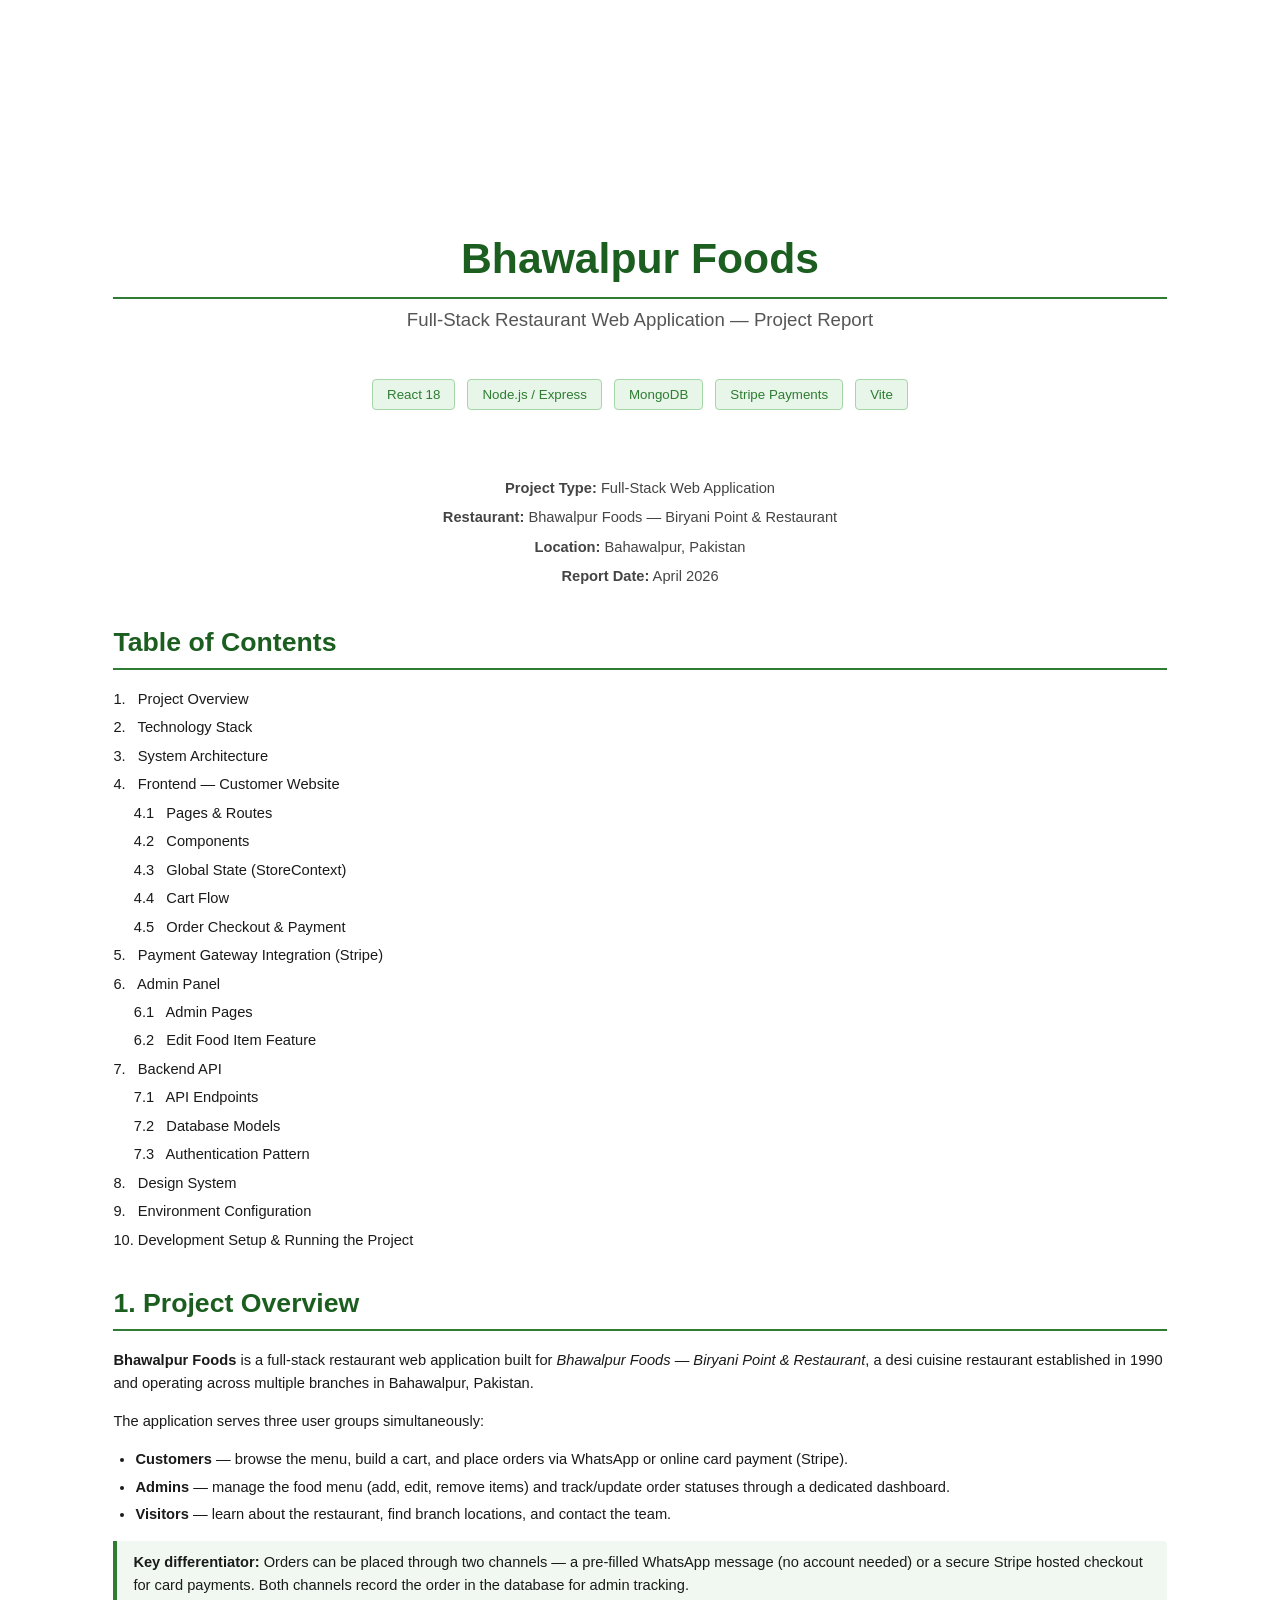
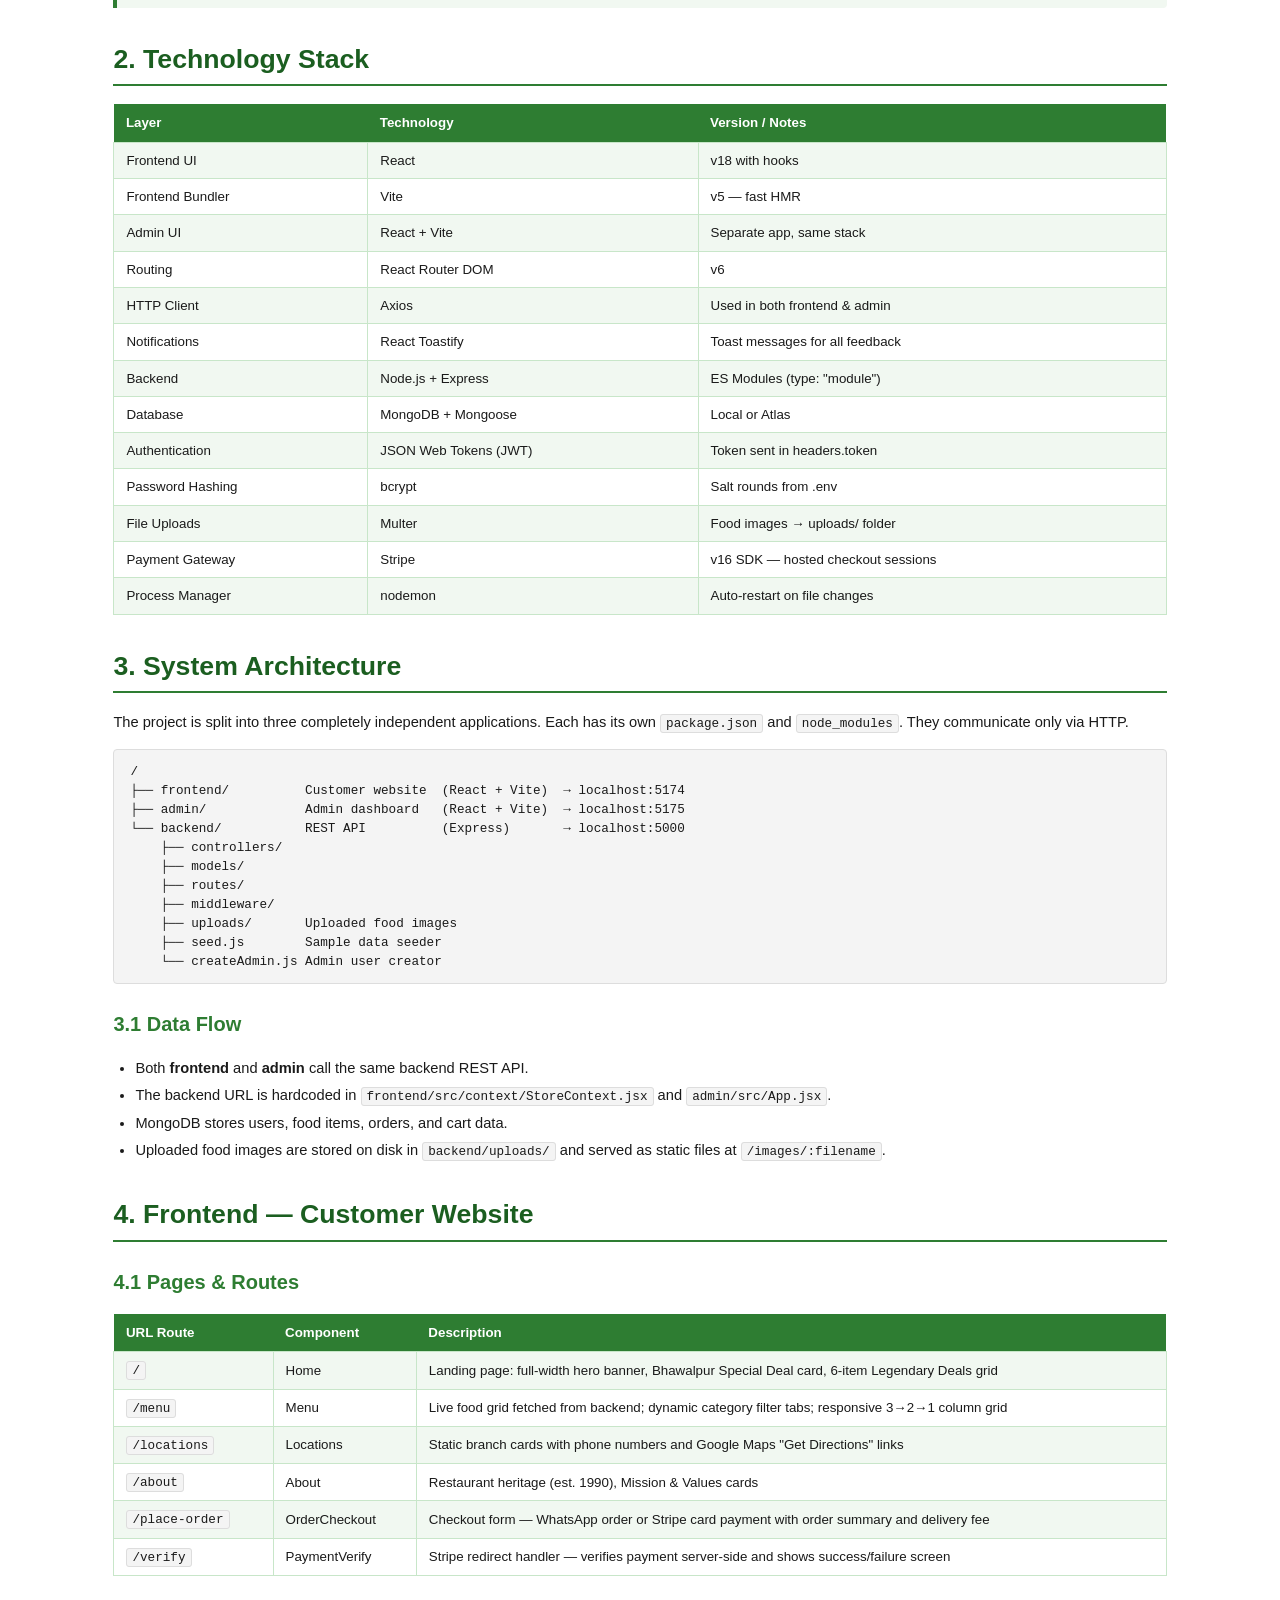
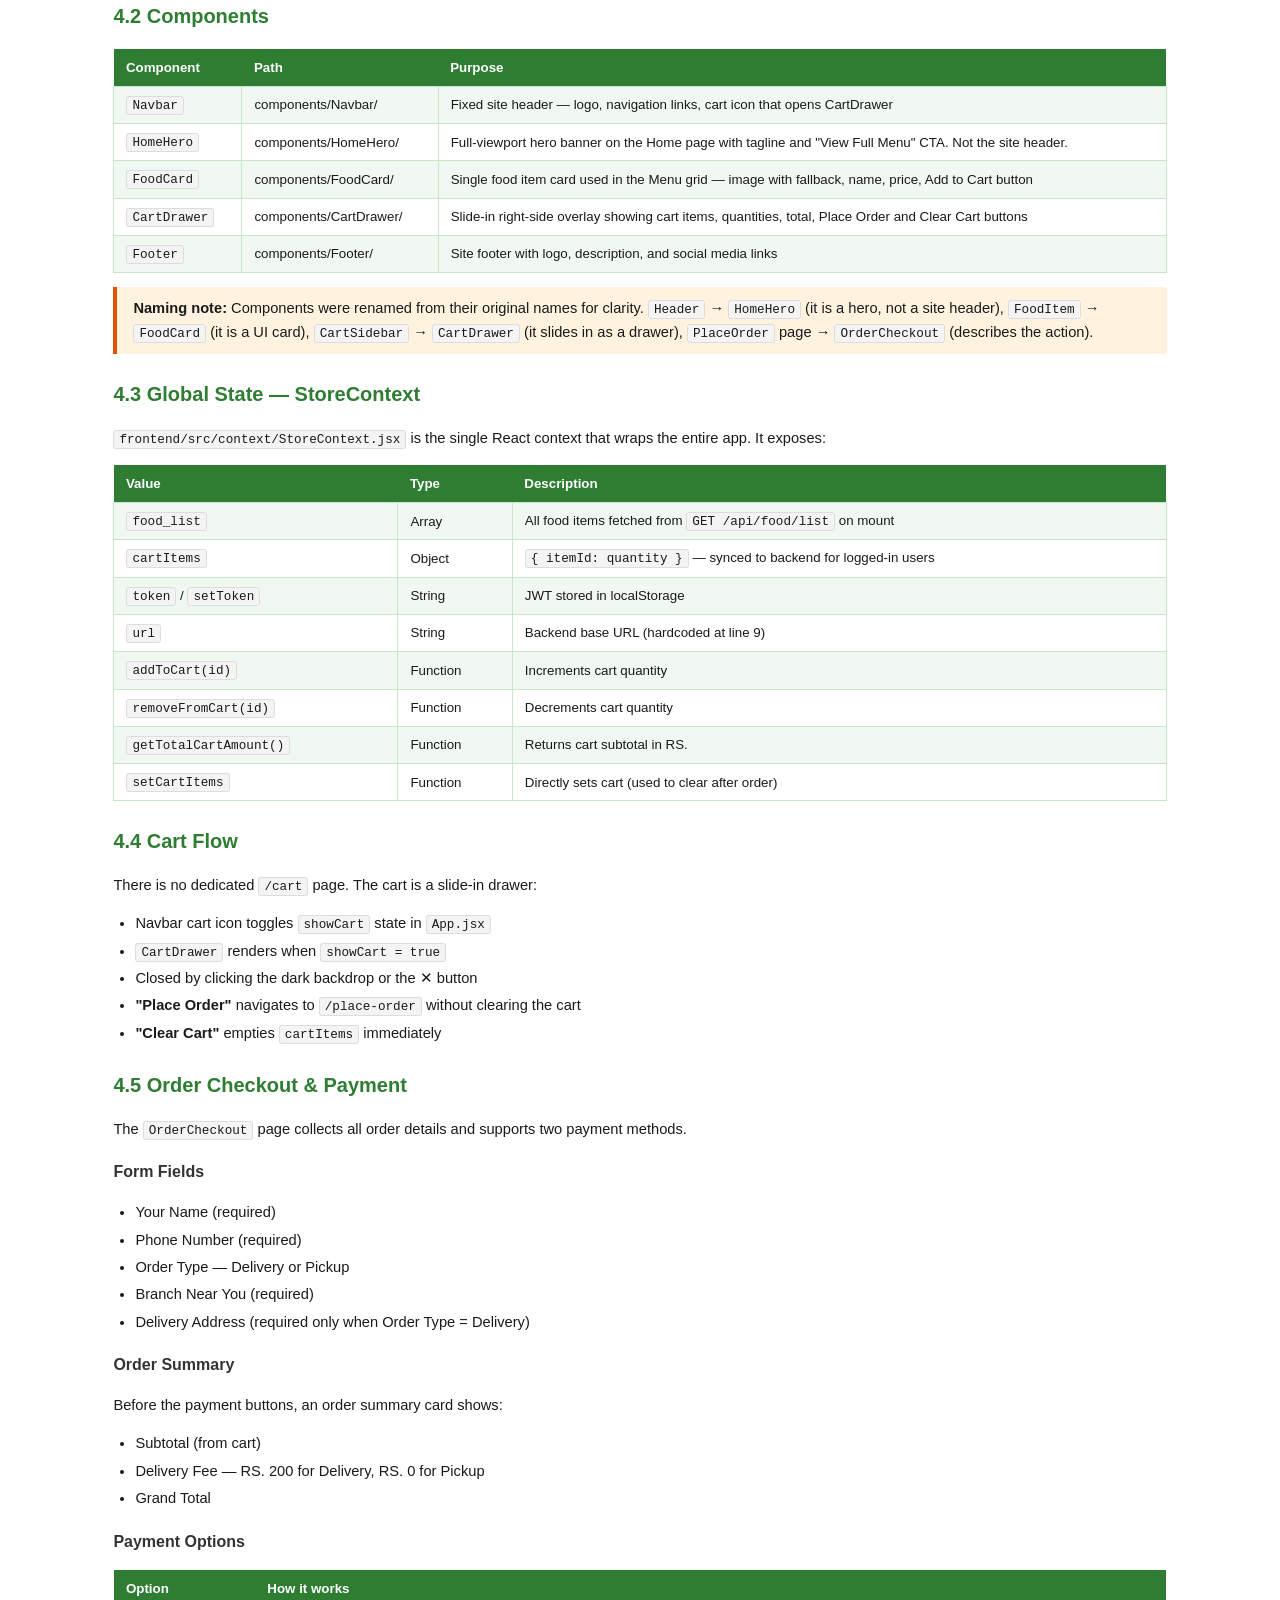
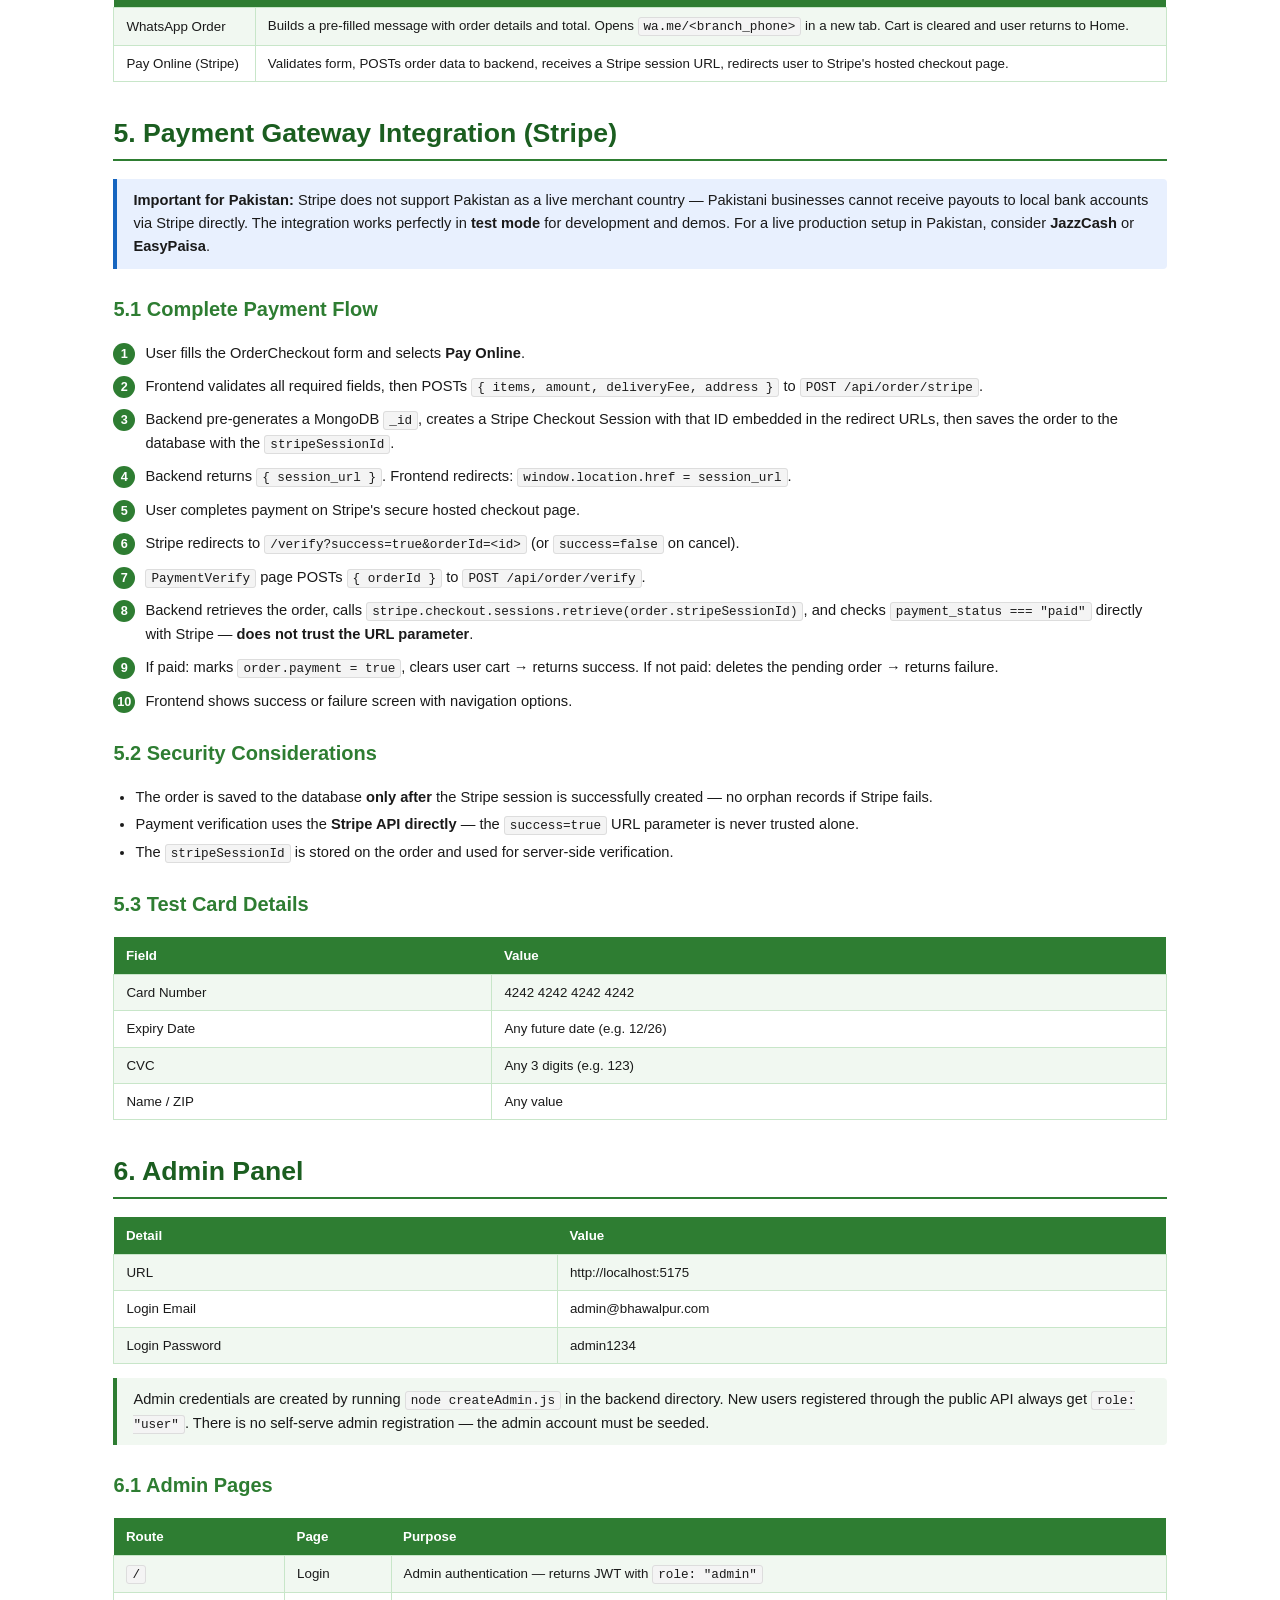
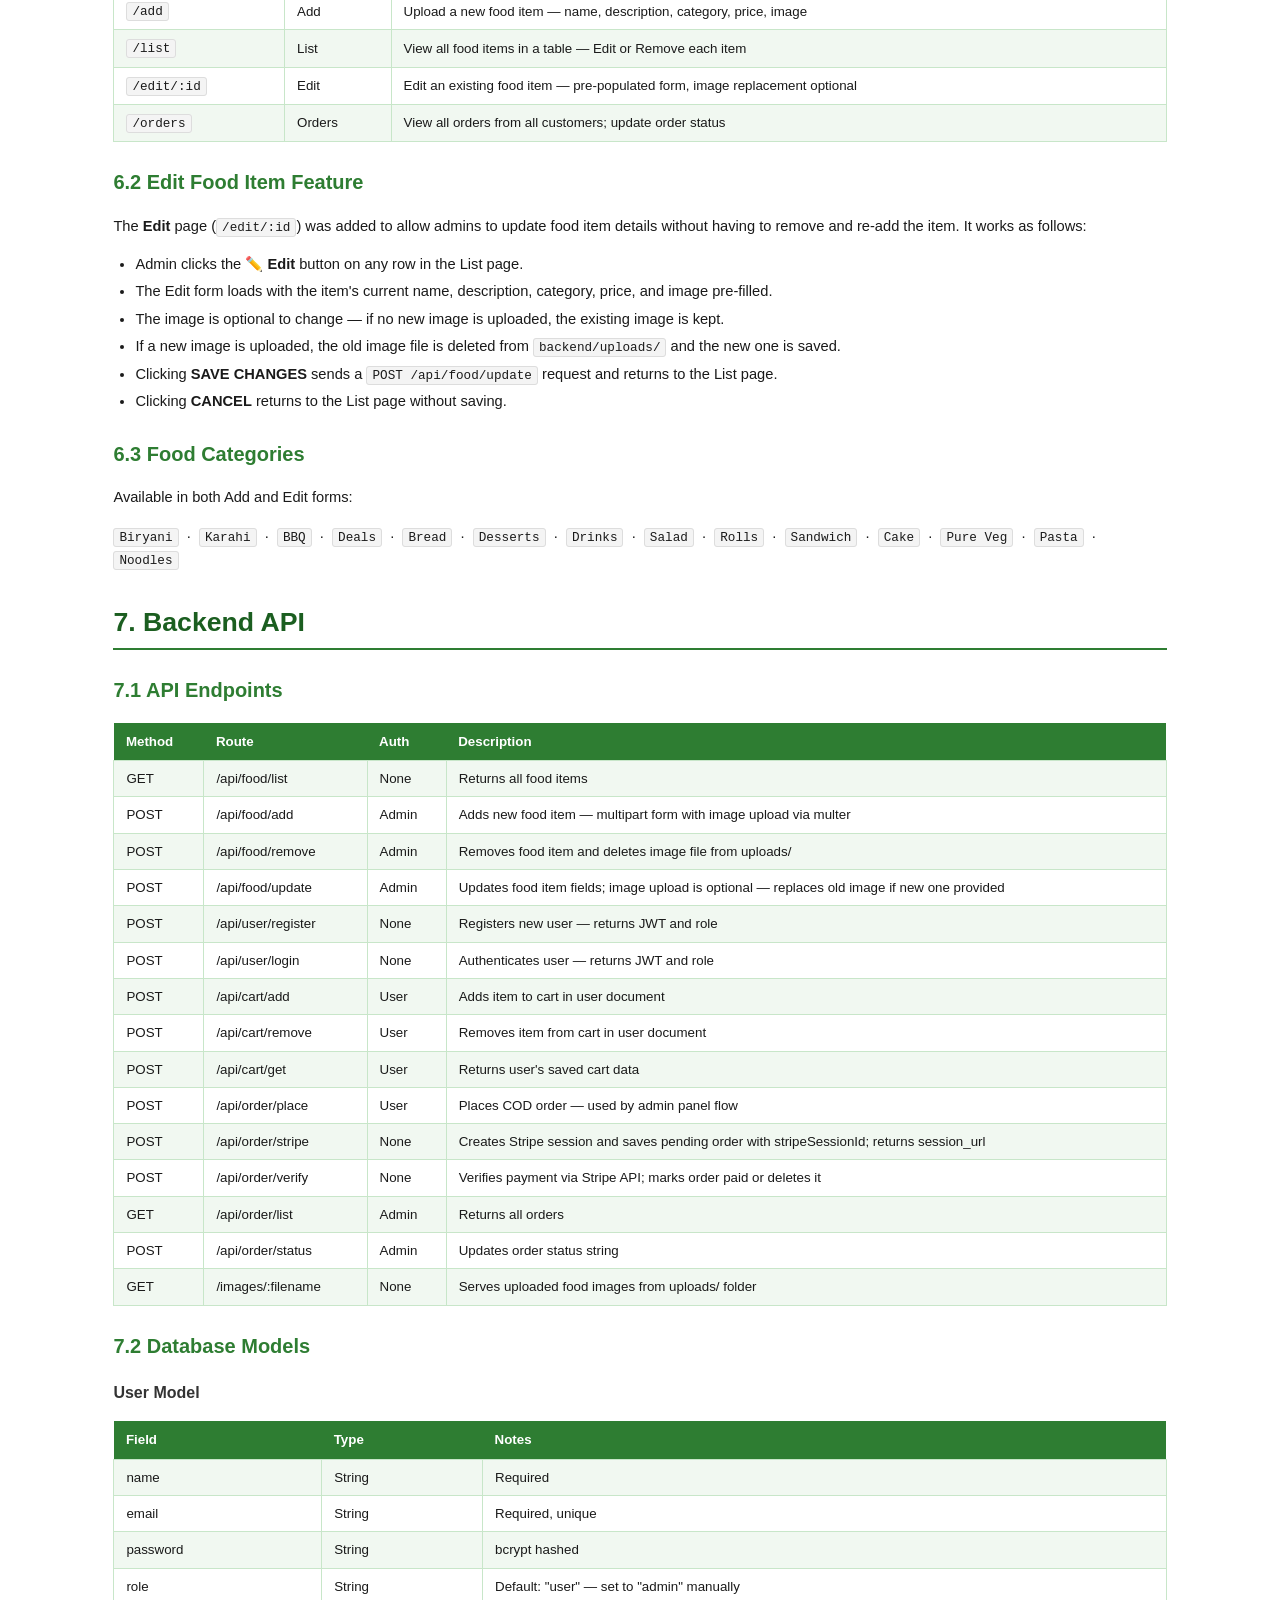
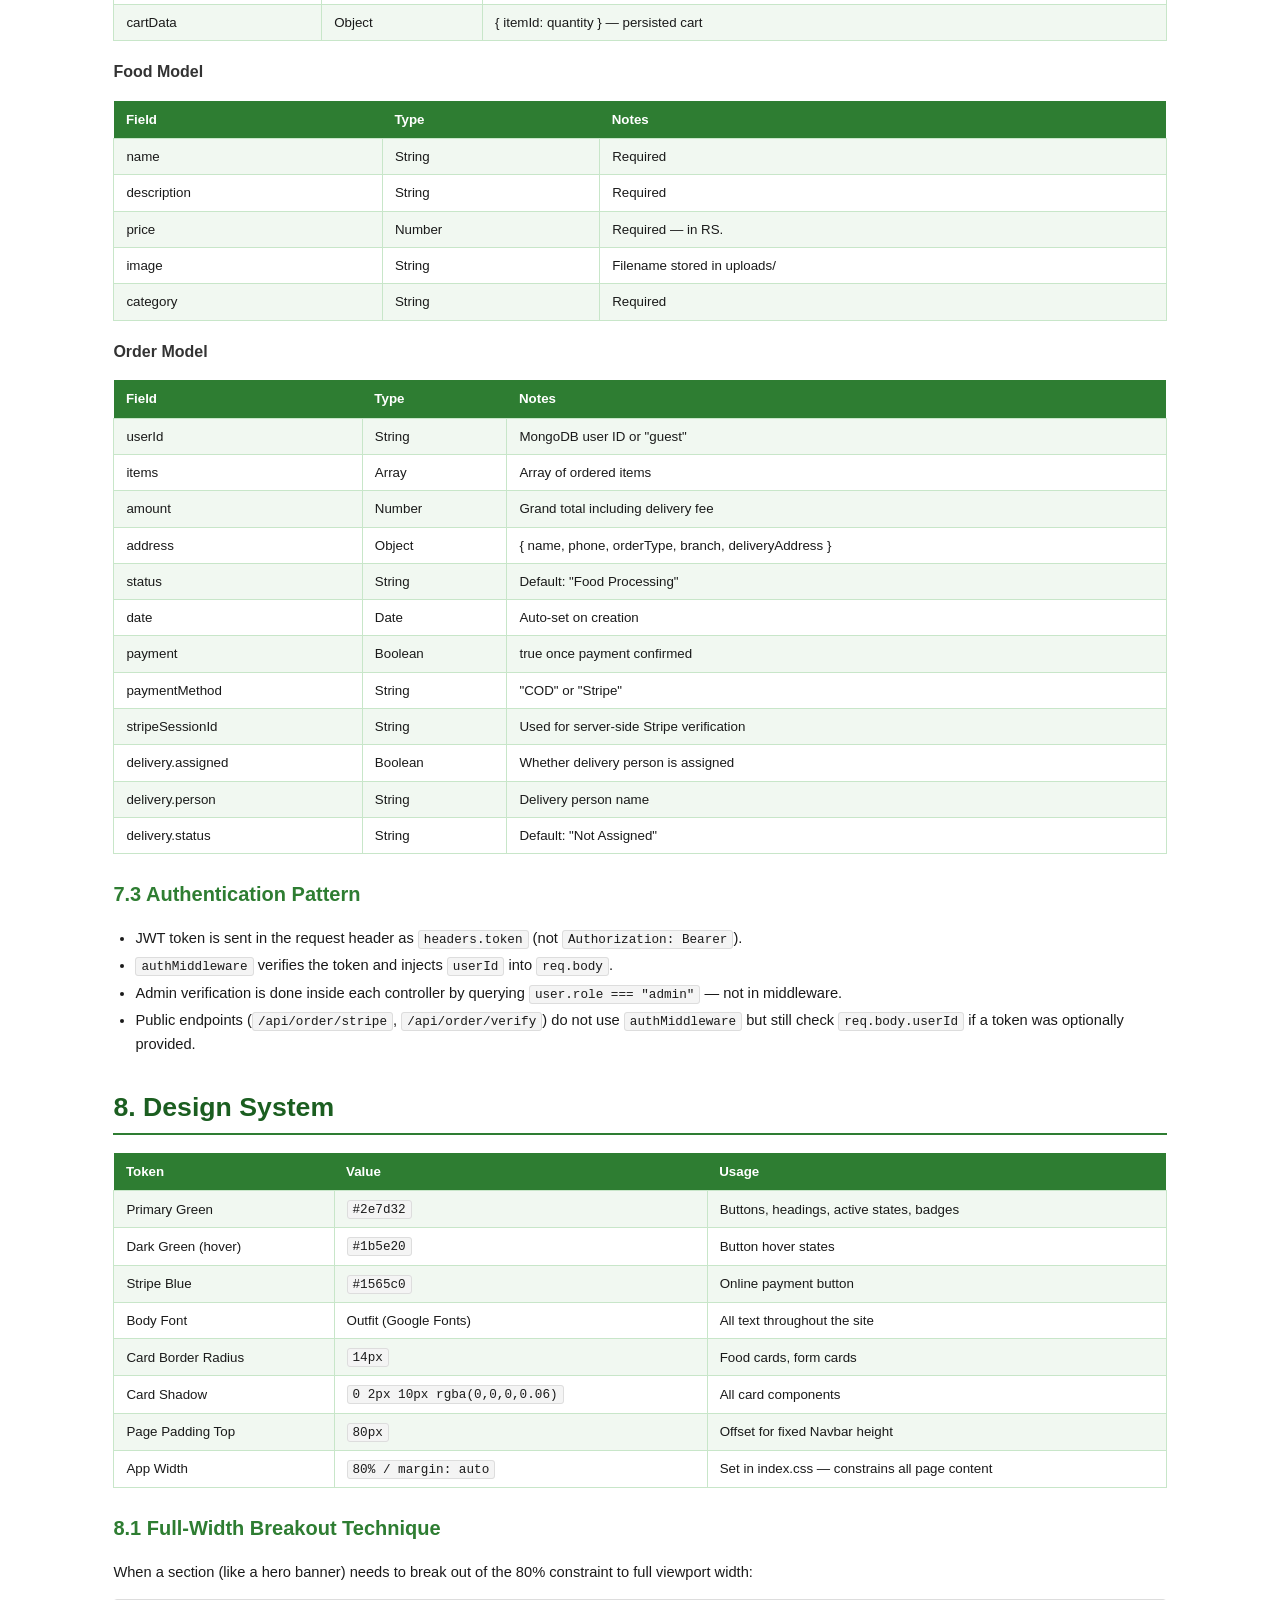
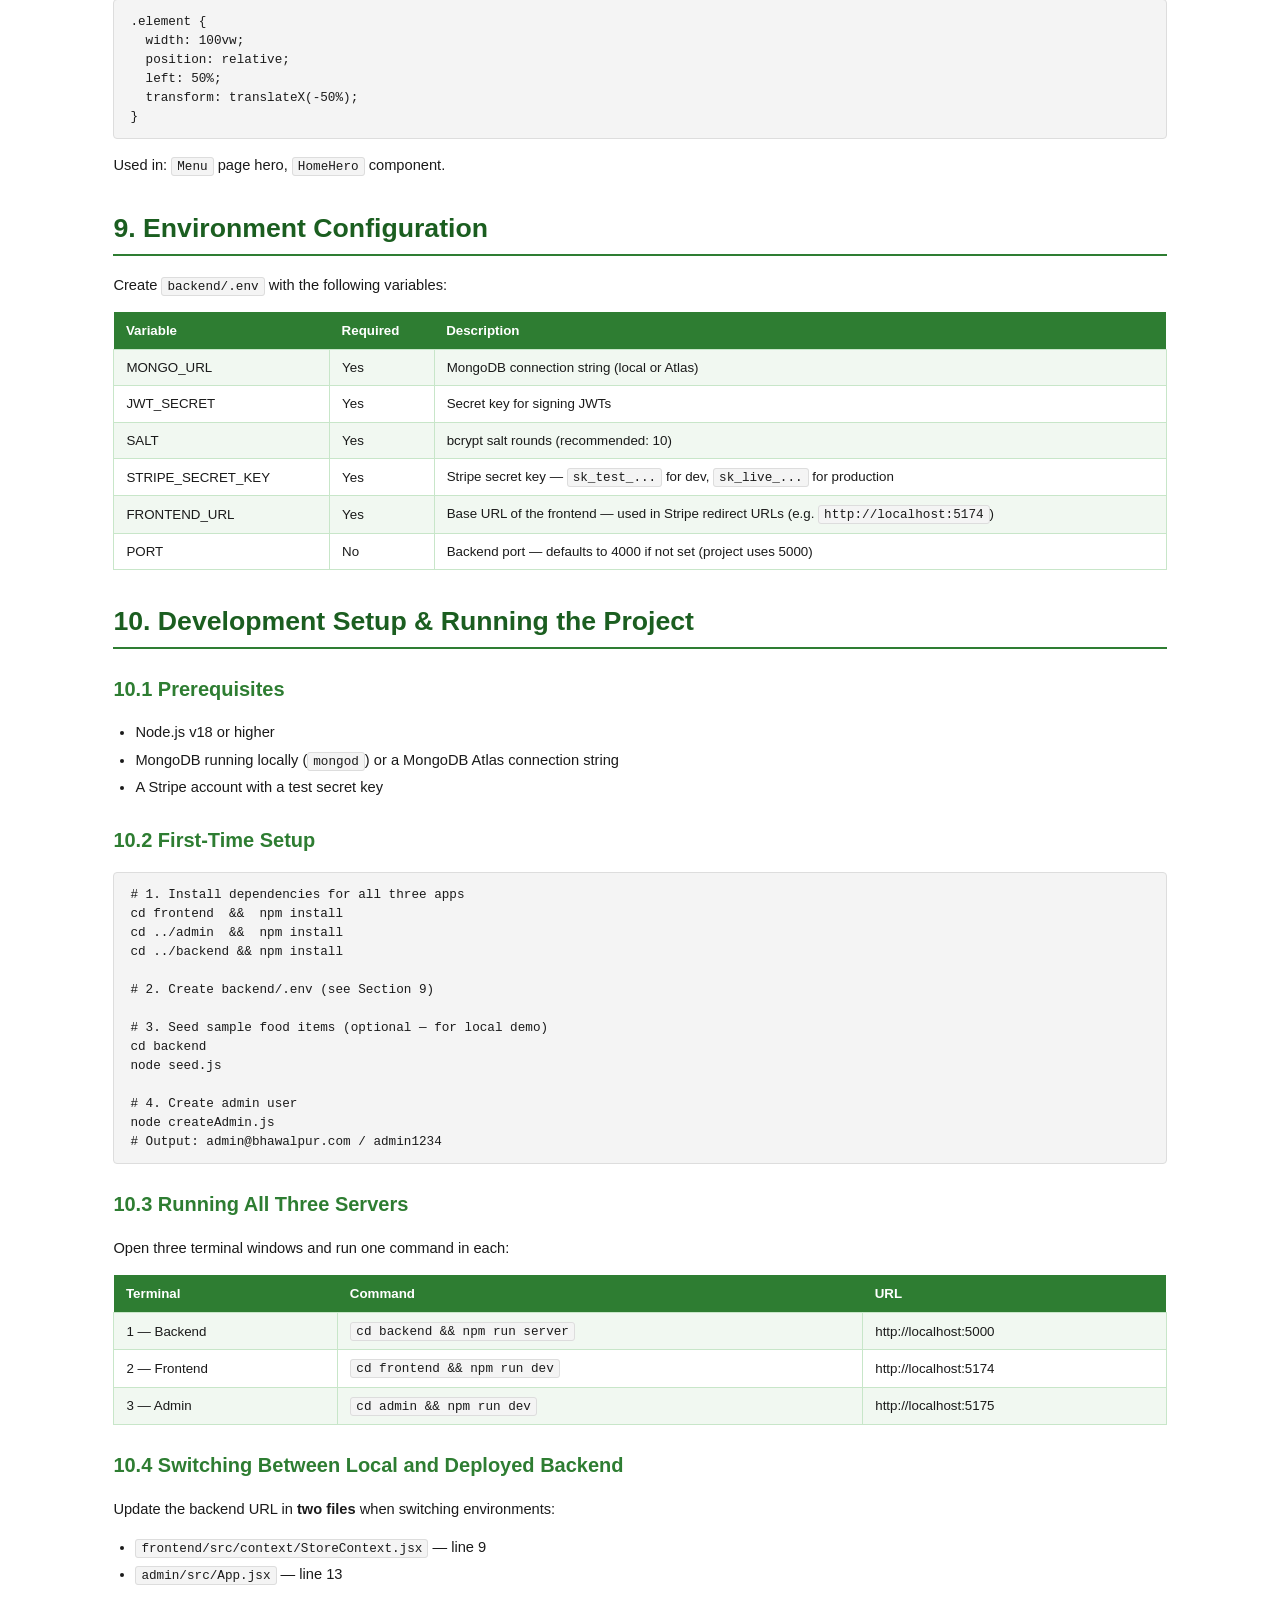
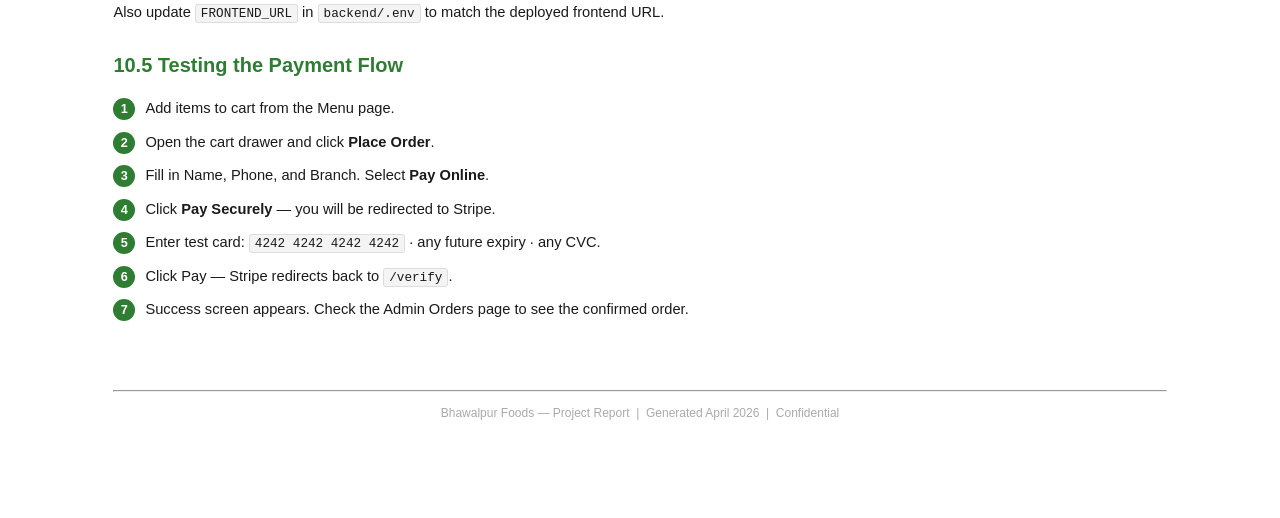
<file: Project_Report.html>
<!DOCTYPE html>
<html lang="en">
<head>
  <meta charset="UTF-8" />
  <title>Bhawalpur Foods — Project Report</title>
  <style>
    body {
      font-family: Calibri, Arial, sans-serif;
      font-size: 11pt;
      color: #1a1a1a;
      margin: 2.5cm 3cm;
      line-height: 1.6;
    }

    /* ── Cover ── */
    .cover {
      text-align: center;
      page-break-after: always;
      padding-top: 100px;
    }
    .cover h1 {
      font-size: 32pt;
      color: #1b5e20;
      margin-bottom: 6px;
    }
    .cover .subtitle {
      font-size: 14pt;
      color: #555;
      margin-bottom: 40px;
    }
    .cover .meta {
      font-size: 11pt;
      color: #444;
      margin-top: 60px;
      line-height: 2;
    }
    .cover .badge {
      display: inline-block;
      background: #e8f5e9;
      color: #2e7d32;
      border: 1px solid #a5d6a7;
      border-radius: 4px;
      padding: 4px 14px;
      font-size: 10pt;
      margin: 4px;
    }

    /* ── Headings ── */
    h1 { font-size: 20pt; color: #1b5e20; border-bottom: 2px solid #2e7d32; padding-bottom: 4px; margin-top: 30px; }
    h2 { font-size: 15pt; color: #2e7d32; margin-top: 24px; }
    h3 { font-size: 12pt; color: #333; margin-top: 18px; }

    /* ── Tables ── */
    table {
      border-collapse: collapse;
      width: 100%;
      margin: 14px 0;
      font-size: 10pt;
    }
    th {
      background: #2e7d32;
      color: #fff;
      padding: 8px 12px;
      text-align: left;
    }
    td {
      padding: 7px 12px;
      border: 1px solid #c8e6c9;
    }
    tr:nth-child(even) td { background: #f1f8f1; }

    /* ── Code ── */
    code {
      font-family: Consolas, "Courier New", monospace;
      background: #f4f4f4;
      border: 1px solid #ddd;
      padding: 1px 5px;
      border-radius: 3px;
      font-size: 9.5pt;
    }
    pre {
      font-family: Consolas, "Courier New", monospace;
      background: #f4f4f4;
      border: 1px solid #ddd;
      padding: 12px 16px;
      border-radius: 4px;
      font-size: 9.5pt;
      line-height: 1.5;
      white-space: pre-wrap;
      page-break-inside: avoid;
    }

    /* ── Callout boxes ── */
    .box {
      border-left: 4px solid #2e7d32;
      background: #f1f8f1;
      padding: 10px 16px;
      margin: 14px 0;
      border-radius: 0 4px 4px 0;
    }
    .box-blue {
      border-left: 4px solid #1565c0;
      background: #e8f0fe;
      padding: 10px 16px;
      margin: 14px 0;
      border-radius: 0 4px 4px 0;
    }
    .box-orange {
      border-left: 4px solid #e65100;
      background: #fff3e0;
      padding: 10px 16px;
      margin: 14px 0;
      border-radius: 0 4px 4px 0;
    }

    /* ── Flow steps ── */
    .flow {
      counter-reset: step;
      margin: 14px 0;
    }
    .flow-step {
      display: flex;
      align-items: flex-start;
      margin-bottom: 10px;
    }
    .flow-num {
      background: #2e7d32;
      color: #fff;
      border-radius: 50%;
      width: 22px;
      height: 22px;
      min-width: 22px;
      text-align: center;
      line-height: 22px;
      font-size: 9.5pt;
      font-weight: bold;
      margin-right: 10px;
      margin-top: 1px;
    }

    /* ── Misc ── */
    ul { margin: 8px 0; padding-left: 22px; }
    li { margin-bottom: 4px; }
    .page-break { page-break-before: always; }
    .toc-item { margin: 5px 0; }
    .toc-item a { color: #1b5e20; text-decoration: none; }
    .section-label {
      font-size: 8.5pt;
      font-weight: bold;
      letter-spacing: 1px;
      text-transform: uppercase;
      color: #888;
      margin-bottom: 6px;
    }
  </style>
</head>
<body>

<!-- ═══════════════════════════════════════════════════════ COVER PAGE -->
<div class="cover">
  <h1>Bhawalpur Foods</h1>
  <div class="subtitle">Full-Stack Restaurant Web Application — Project Report</div>

  <div>
    <span class="badge">React 18</span>
    <span class="badge">Node.js / Express</span>
    <span class="badge">MongoDB</span>
    <span class="badge">Stripe Payments</span>
    <span class="badge">Vite</span>
  </div>

  <div class="meta">
    <strong>Project Type:</strong> Full-Stack Web Application<br/>
    <strong>Restaurant:</strong> Bhawalpur Foods — Biryani Point &amp; Restaurant<br/>
    <strong>Location:</strong> Bahawalpur, Pakistan<br/>
    <strong>Report Date:</strong> April 2026<br/>
  </div>
</div>

<!-- ═══════════════════════════════════════════════════ TABLE OF CONTENTS -->
<h1>Table of Contents</h1>
<div class="toc-item">1. &nbsp; Project Overview</div>
<div class="toc-item">2. &nbsp; Technology Stack</div>
<div class="toc-item">3. &nbsp; System Architecture</div>
<div class="toc-item">4. &nbsp; Frontend — Customer Website</div>
<div class="toc-item">&nbsp;&nbsp;&nbsp;&nbsp; 4.1 &nbsp; Pages &amp; Routes</div>
<div class="toc-item">&nbsp;&nbsp;&nbsp;&nbsp; 4.2 &nbsp; Components</div>
<div class="toc-item">&nbsp;&nbsp;&nbsp;&nbsp; 4.3 &nbsp; Global State (StoreContext)</div>
<div class="toc-item">&nbsp;&nbsp;&nbsp;&nbsp; 4.4 &nbsp; Cart Flow</div>
<div class="toc-item">&nbsp;&nbsp;&nbsp;&nbsp; 4.5 &nbsp; Order Checkout &amp; Payment</div>
<div class="toc-item">5. &nbsp; Payment Gateway Integration (Stripe)</div>
<div class="toc-item">6. &nbsp; Admin Panel</div>
<div class="toc-item">&nbsp;&nbsp;&nbsp;&nbsp; 6.1 &nbsp; Admin Pages</div>
<div class="toc-item">&nbsp;&nbsp;&nbsp;&nbsp; 6.2 &nbsp; Edit Food Item Feature</div>
<div class="toc-item">7. &nbsp; Backend API</div>
<div class="toc-item">&nbsp;&nbsp;&nbsp;&nbsp; 7.1 &nbsp; API Endpoints</div>
<div class="toc-item">&nbsp;&nbsp;&nbsp;&nbsp; 7.2 &nbsp; Database Models</div>
<div class="toc-item">&nbsp;&nbsp;&nbsp;&nbsp; 7.3 &nbsp; Authentication Pattern</div>
<div class="toc-item">8. &nbsp; Design System</div>
<div class="toc-item">9. &nbsp; Environment Configuration</div>
<div class="toc-item">10. Development Setup &amp; Running the Project</div>

<!-- ═══════════════════════════════════════════════════════════════════ 1 -->
<div class="page-break"></div>
<h1>1. Project Overview</h1>

<p>
  <strong>Bhawalpur Foods</strong> is a full-stack restaurant web application built for
  <em>Bhawalpur Foods — Biryani Point &amp; Restaurant</em>, a desi cuisine restaurant
  established in 1990 and operating across multiple branches in Bahawalpur, Pakistan.
</p>
<p>
  The application serves three user groups simultaneously:
</p>
<ul>
  <li><strong>Customers</strong> — browse the menu, build a cart, and place orders via WhatsApp or online card payment (Stripe).</li>
  <li><strong>Admins</strong> — manage the food menu (add, edit, remove items) and track/update order statuses through a dedicated dashboard.</li>
  <li><strong>Visitors</strong> — learn about the restaurant, find branch locations, and contact the team.</li>
</ul>

<div class="box">
  <strong>Key differentiator:</strong> Orders can be placed through two channels —
  a pre-filled WhatsApp message (no account needed) or a secure Stripe hosted checkout
  for card payments. Both channels record the order in the database for admin tracking.
</div>

<!-- ═══════════════════════════════════════════════════════════════════ 2 -->
<h1>2. Technology Stack</h1>

<table>
  <tr><th>Layer</th><th>Technology</th><th>Version / Notes</th></tr>
  <tr><td>Frontend UI</td><td>React</td><td>v18 with hooks</td></tr>
  <tr><td>Frontend Bundler</td><td>Vite</td><td>v5 — fast HMR</td></tr>
  <tr><td>Admin UI</td><td>React + Vite</td><td>Separate app, same stack</td></tr>
  <tr><td>Routing</td><td>React Router DOM</td><td>v6</td></tr>
  <tr><td>HTTP Client</td><td>Axios</td><td>Used in both frontend &amp; admin</td></tr>
  <tr><td>Notifications</td><td>React Toastify</td><td>Toast messages for all feedback</td></tr>
  <tr><td>Backend</td><td>Node.js + Express</td><td>ES Modules (type: "module")</td></tr>
  <tr><td>Database</td><td>MongoDB + Mongoose</td><td>Local or Atlas</td></tr>
  <tr><td>Authentication</td><td>JSON Web Tokens (JWT)</td><td>Token sent in headers.token</td></tr>
  <tr><td>Password Hashing</td><td>bcrypt</td><td>Salt rounds from .env</td></tr>
  <tr><td>File Uploads</td><td>Multer</td><td>Food images → uploads/ folder</td></tr>
  <tr><td>Payment Gateway</td><td>Stripe</td><td>v16 SDK — hosted checkout sessions</td></tr>
  <tr><td>Process Manager</td><td>nodemon</td><td>Auto-restart on file changes</td></tr>
</table>

<!-- ═══════════════════════════════════════════════════════════════════ 3 -->
<div class="page-break"></div>
<h1>3. System Architecture</h1>

<p>
  The project is split into three completely independent applications.
  Each has its own <code>package.json</code> and <code>node_modules</code>.
  They communicate only via HTTP.
</p>

<pre>
/
├── frontend/          Customer website  (React + Vite)  → localhost:5174
├── admin/             Admin dashboard   (React + Vite)  → localhost:5175
└── backend/           REST API          (Express)       → localhost:5000
    ├── controllers/
    ├── models/
    ├── routes/
    ├── middleware/
    ├── uploads/       Uploaded food images
    ├── seed.js        Sample data seeder
    └── createAdmin.js Admin user creator
</pre>

<h2>3.1 Data Flow</h2>
<ul>
  <li>Both <strong>frontend</strong> and <strong>admin</strong> call the same backend REST API.</li>
  <li>The backend URL is hardcoded in <code>frontend/src/context/StoreContext.jsx</code> and <code>admin/src/App.jsx</code>.</li>
  <li>MongoDB stores users, food items, orders, and cart data.</li>
  <li>Uploaded food images are stored on disk in <code>backend/uploads/</code> and served as static files at <code>/images/:filename</code>.</li>
</ul>

<!-- ═══════════════════════════════════════════════════════════════════ 4 -->
<div class="page-break"></div>
<h1>4. Frontend — Customer Website</h1>

<h2>4.1 Pages &amp; Routes</h2>

<table>
  <tr><th>URL Route</th><th>Component</th><th>Description</th></tr>
  <tr><td><code>/</code></td><td>Home</td><td>Landing page: full-width hero banner, Bhawalpur Special Deal card, 6-item Legendary Deals grid</td></tr>
  <tr><td><code>/menu</code></td><td>Menu</td><td>Live food grid fetched from backend; dynamic category filter tabs; responsive 3→2→1 column grid</td></tr>
  <tr><td><code>/locations</code></td><td>Locations</td><td>Static branch cards with phone numbers and Google Maps "Get Directions" links</td></tr>
  <tr><td><code>/about</code></td><td>About</td><td>Restaurant heritage (est. 1990), Mission &amp; Values cards</td></tr>
  <tr><td><code>/place-order</code></td><td>OrderCheckout</td><td>Checkout form — WhatsApp order or Stripe card payment with order summary and delivery fee</td></tr>
  <tr><td><code>/verify</code></td><td>PaymentVerify</td><td>Stripe redirect handler — verifies payment server-side and shows success/failure screen</td></tr>
</table>

<h2>4.2 Components</h2>

<table>
  <tr><th>Component</th><th>Path</th><th>Purpose</th></tr>
  <tr><td><code>Navbar</code></td><td>components/Navbar/</td><td>Fixed site header — logo, navigation links, cart icon that opens CartDrawer</td></tr>
  <tr><td><code>HomeHero</code></td><td>components/HomeHero/</td><td>Full-viewport hero banner on the Home page with tagline and "View Full Menu" CTA. Not the site header.</td></tr>
  <tr><td><code>FoodCard</code></td><td>components/FoodCard/</td><td>Single food item card used in the Menu grid — image with fallback, name, price, Add to Cart button</td></tr>
  <tr><td><code>CartDrawer</code></td><td>components/CartDrawer/</td><td>Slide-in right-side overlay showing cart items, quantities, total, Place Order and Clear Cart buttons</td></tr>
  <tr><td><code>Footer</code></td><td>components/Footer/</td><td>Site footer with logo, description, and social media links</td></tr>
</table>

<div class="box-orange">
  <strong>Naming note:</strong> Components were renamed from their original names for clarity.
  <code>Header</code> → <code>HomeHero</code> (it is a hero, not a site header),
  <code>FoodItem</code> → <code>FoodCard</code> (it is a UI card),
  <code>CartSidebar</code> → <code>CartDrawer</code> (it slides in as a drawer),
  <code>PlaceOrder</code> page → <code>OrderCheckout</code> (describes the action).
</div>

<h2>4.3 Global State — StoreContext</h2>

<p>
  <code>frontend/src/context/StoreContext.jsx</code> is the single React context that wraps the entire app.
  It exposes:
</p>

<table>
  <tr><th>Value</th><th>Type</th><th>Description</th></tr>
  <tr><td><code>food_list</code></td><td>Array</td><td>All food items fetched from <code>GET /api/food/list</code> on mount</td></tr>
  <tr><td><code>cartItems</code></td><td>Object</td><td><code>{ itemId: quantity }</code> — synced to backend for logged-in users</td></tr>
  <tr><td><code>token</code> / <code>setToken</code></td><td>String</td><td>JWT stored in localStorage</td></tr>
  <tr><td><code>url</code></td><td>String</td><td>Backend base URL (hardcoded at line 9)</td></tr>
  <tr><td><code>addToCart(id)</code></td><td>Function</td><td>Increments cart quantity</td></tr>
  <tr><td><code>removeFromCart(id)</code></td><td>Function</td><td>Decrements cart quantity</td></tr>
  <tr><td><code>getTotalCartAmount()</code></td><td>Function</td><td>Returns cart subtotal in RS.</td></tr>
  <tr><td><code>setCartItems</code></td><td>Function</td><td>Directly sets cart (used to clear after order)</td></tr>
</table>

<h2>4.4 Cart Flow</h2>
<p>There is no dedicated <code>/cart</code> page. The cart is a slide-in drawer:</p>
<ul>
  <li>Navbar cart icon toggles <code>showCart</code> state in <code>App.jsx</code></li>
  <li><code>CartDrawer</code> renders when <code>showCart = true</code></li>
  <li>Closed by clicking the dark backdrop or the ✕ button</li>
  <li><strong>"Place Order"</strong> navigates to <code>/place-order</code> without clearing the cart</li>
  <li><strong>"Clear Cart"</strong> empties <code>cartItems</code> immediately</li>
</ul>

<h2>4.5 Order Checkout &amp; Payment</h2>

<p>The <code>OrderCheckout</code> page collects all order details and supports two payment methods.</p>

<h3>Form Fields</h3>
<ul>
  <li>Your Name (required)</li>
  <li>Phone Number (required)</li>
  <li>Order Type — Delivery or Pickup</li>
  <li>Branch Near You (required)</li>
  <li>Delivery Address (required only when Order Type = Delivery)</li>
</ul>

<h3>Order Summary</h3>
<p>Before the payment buttons, an order summary card shows:</p>
<ul>
  <li>Subtotal (from cart)</li>
  <li>Delivery Fee — RS. 200 for Delivery, RS. 0 for Pickup</li>
  <li>Grand Total</li>
</ul>

<h3>Payment Options</h3>
<table>
  <tr><th>Option</th><th>How it works</th></tr>
  <tr>
    <td>WhatsApp Order</td>
    <td>Builds a pre-filled message with order details and total. Opens <code>wa.me/&lt;branch_phone&gt;</code> in a new tab. Cart is cleared and user returns to Home.</td>
  </tr>
  <tr>
    <td>Pay Online (Stripe)</td>
    <td>Validates form, POSTs order data to backend, receives a Stripe session URL, redirects user to Stripe's hosted checkout page.</td>
  </tr>
</table>

<!-- ═══════════════════════════════════════════════════════════════════ 5 -->
<div class="page-break"></div>
<h1>5. Payment Gateway Integration (Stripe)</h1>

<div class="box-blue">
  <strong>Important for Pakistan:</strong> Stripe does not support Pakistan as a live merchant country —
  Pakistani businesses cannot receive payouts to local bank accounts via Stripe directly.
  The integration works perfectly in <strong>test mode</strong> for development and demos.
  For a live production setup in Pakistan, consider <strong>JazzCash</strong> or <strong>EasyPaisa</strong>.
</div>

<h2>5.1 Complete Payment Flow</h2>

<div class="flow">
  <div class="flow-step"><div class="flow-num">1</div><div>User fills the OrderCheckout form and selects <strong>Pay Online</strong>.</div></div>
  <div class="flow-step"><div class="flow-num">2</div><div>Frontend validates all required fields, then POSTs <code>{ items, amount, deliveryFee, address }</code> to <code>POST /api/order/stripe</code>.</div></div>
  <div class="flow-step"><div class="flow-num">3</div><div>Backend pre-generates a MongoDB <code>_id</code>, creates a Stripe Checkout Session with that ID embedded in the redirect URLs, then saves the order to the database with the <code>stripeSessionId</code>.</div></div>
  <div class="flow-step"><div class="flow-num">4</div><div>Backend returns <code>{ session_url }</code>. Frontend redirects: <code>window.location.href = session_url</code>.</div></div>
  <div class="flow-step"><div class="flow-num">5</div><div>User completes payment on Stripe's secure hosted checkout page.</div></div>
  <div class="flow-step"><div class="flow-num">6</div><div>Stripe redirects to <code>/verify?success=true&amp;orderId=&lt;id&gt;</code> (or <code>success=false</code> on cancel).</div></div>
  <div class="flow-step"><div class="flow-num">7</div><div><code>PaymentVerify</code> page POSTs <code>{ orderId }</code> to <code>POST /api/order/verify</code>.</div></div>
  <div class="flow-step"><div class="flow-num">8</div><div>Backend retrieves the order, calls <code>stripe.checkout.sessions.retrieve(order.stripeSessionId)</code>, and checks <code>payment_status === "paid"</code> directly with Stripe — <strong>does not trust the URL parameter</strong>.</div></div>
  <div class="flow-step"><div class="flow-num">9</div><div>If paid: marks <code>order.payment = true</code>, clears user cart → returns success. If not paid: deletes the pending order → returns failure.</div></div>
  <div class="flow-step"><div class="flow-num">10</div><div>Frontend shows success or failure screen with navigation options.</div></div>
</div>

<h2>5.2 Security Considerations</h2>
<ul>
  <li>The order is saved to the database <strong>only after</strong> the Stripe session is successfully created — no orphan records if Stripe fails.</li>
  <li>Payment verification uses the <strong>Stripe API directly</strong> — the <code>success=true</code> URL parameter is never trusted alone.</li>
  <li>The <code>stripeSessionId</code> is stored on the order and used for server-side verification.</li>
</ul>

<h2>5.3 Test Card Details</h2>
<table>
  <tr><th>Field</th><th>Value</th></tr>
  <tr><td>Card Number</td><td>4242 4242 4242 4242</td></tr>
  <tr><td>Expiry Date</td><td>Any future date (e.g. 12/26)</td></tr>
  <tr><td>CVC</td><td>Any 3 digits (e.g. 123)</td></tr>
  <tr><td>Name / ZIP</td><td>Any value</td></tr>
</table>

<!-- ═══════════════════════════════════════════════════════════════════ 6 -->
<div class="page-break"></div>
<h1>6. Admin Panel</h1>

<table>
  <tr><th>Detail</th><th>Value</th></tr>
  <tr><td>URL</td><td>http://localhost:5175</td></tr>
  <tr><td>Login Email</td><td>admin@bhawalpur.com</td></tr>
  <tr><td>Login Password</td><td>admin1234</td></tr>
</table>

<div class="box">
  Admin credentials are created by running <code>node createAdmin.js</code> in the backend directory.
  New users registered through the public API always get <code>role: "user"</code>.
  There is no self-serve admin registration — the admin account must be seeded.
</div>

<h2>6.1 Admin Pages</h2>

<table>
  <tr><th>Route</th><th>Page</th><th>Purpose</th></tr>
  <tr><td><code>/</code></td><td>Login</td><td>Admin authentication — returns JWT with <code>role: "admin"</code></td></tr>
  <tr><td><code>/add</code></td><td>Add</td><td>Upload a new food item — name, description, category, price, image</td></tr>
  <tr><td><code>/list</code></td><td>List</td><td>View all food items in a table — Edit or Remove each item</td></tr>
  <tr><td><code>/edit/:id</code></td><td>Edit</td><td>Edit an existing food item — pre-populated form, image replacement optional</td></tr>
  <tr><td><code>/orders</code></td><td>Orders</td><td>View all orders from all customers; update order status</td></tr>
</table>

<h2>6.2 Edit Food Item Feature</h2>
<p>
  The <strong>Edit</strong> page (<code>/edit/:id</code>) was added to allow admins to update food item details without
  having to remove and re-add the item. It works as follows:
</p>
<ul>
  <li>Admin clicks the <strong>✏️ Edit</strong> button on any row in the List page.</li>
  <li>The Edit form loads with the item's current name, description, category, price, and image pre-filled.</li>
  <li>The image is optional to change — if no new image is uploaded, the existing image is kept.</li>
  <li>If a new image is uploaded, the old image file is deleted from <code>backend/uploads/</code> and the new one is saved.</li>
  <li>Clicking <strong>SAVE CHANGES</strong> sends a <code>POST /api/food/update</code> request and returns to the List page.</li>
  <li>Clicking <strong>CANCEL</strong> returns to the List page without saving.</li>
</ul>

<h2>6.3 Food Categories</h2>
<p>Available in both Add and Edit forms:</p>
<p>
  <code>Biryani</code> &nbsp;·&nbsp; <code>Karahi</code> &nbsp;·&nbsp; <code>BBQ</code> &nbsp;·&nbsp;
  <code>Deals</code> &nbsp;·&nbsp; <code>Bread</code> &nbsp;·&nbsp; <code>Desserts</code> &nbsp;·&nbsp;
  <code>Drinks</code> &nbsp;·&nbsp; <code>Salad</code> &nbsp;·&nbsp; <code>Rolls</code> &nbsp;·&nbsp;
  <code>Sandwich</code> &nbsp;·&nbsp; <code>Cake</code> &nbsp;·&nbsp; <code>Pure Veg</code> &nbsp;·&nbsp;
  <code>Pasta</code> &nbsp;·&nbsp; <code>Noodles</code>
</p>

<!-- ═══════════════════════════════════════════════════════════════════ 7 -->
<div class="page-break"></div>
<h1>7. Backend API</h1>

<h2>7.1 API Endpoints</h2>

<table>
  <tr><th>Method</th><th>Route</th><th>Auth</th><th>Description</th></tr>
  <tr><td>GET</td><td>/api/food/list</td><td>None</td><td>Returns all food items</td></tr>
  <tr><td>POST</td><td>/api/food/add</td><td>Admin</td><td>Adds new food item — multipart form with image upload via multer</td></tr>
  <tr><td>POST</td><td>/api/food/remove</td><td>Admin</td><td>Removes food item and deletes image file from uploads/</td></tr>
  <tr><td>POST</td><td>/api/food/update</td><td>Admin</td><td>Updates food item fields; image upload is optional — replaces old image if new one provided</td></tr>
  <tr><td>POST</td><td>/api/user/register</td><td>None</td><td>Registers new user — returns JWT and role</td></tr>
  <tr><td>POST</td><td>/api/user/login</td><td>None</td><td>Authenticates user — returns JWT and role</td></tr>
  <tr><td>POST</td><td>/api/cart/add</td><td>User</td><td>Adds item to cart in user document</td></tr>
  <tr><td>POST</td><td>/api/cart/remove</td><td>User</td><td>Removes item from cart in user document</td></tr>
  <tr><td>POST</td><td>/api/cart/get</td><td>User</td><td>Returns user's saved cart data</td></tr>
  <tr><td>POST</td><td>/api/order/place</td><td>User</td><td>Places COD order — used by admin panel flow</td></tr>
  <tr><td>POST</td><td>/api/order/stripe</td><td>None</td><td>Creates Stripe session and saves pending order with stripeSessionId; returns session_url</td></tr>
  <tr><td>POST</td><td>/api/order/verify</td><td>None</td><td>Verifies payment via Stripe API; marks order paid or deletes it</td></tr>
  <tr><td>GET</td><td>/api/order/list</td><td>Admin</td><td>Returns all orders</td></tr>
  <tr><td>POST</td><td>/api/order/status</td><td>Admin</td><td>Updates order status string</td></tr>
  <tr><td>GET</td><td>/images/:filename</td><td>None</td><td>Serves uploaded food images from uploads/ folder</td></tr>
</table>

<h2>7.2 Database Models</h2>

<h3>User Model</h3>
<table>
  <tr><th>Field</th><th>Type</th><th>Notes</th></tr>
  <tr><td>name</td><td>String</td><td>Required</td></tr>
  <tr><td>email</td><td>String</td><td>Required, unique</td></tr>
  <tr><td>password</td><td>String</td><td>bcrypt hashed</td></tr>
  <tr><td>role</td><td>String</td><td>Default: "user" — set to "admin" manually</td></tr>
  <tr><td>cartData</td><td>Object</td><td>{ itemId: quantity } — persisted cart</td></tr>
</table>

<h3>Food Model</h3>
<table>
  <tr><th>Field</th><th>Type</th><th>Notes</th></tr>
  <tr><td>name</td><td>String</td><td>Required</td></tr>
  <tr><td>description</td><td>String</td><td>Required</td></tr>
  <tr><td>price</td><td>Number</td><td>Required — in RS.</td></tr>
  <tr><td>image</td><td>String</td><td>Filename stored in uploads/</td></tr>
  <tr><td>category</td><td>String</td><td>Required</td></tr>
</table>

<h3>Order Model</h3>
<table>
  <tr><th>Field</th><th>Type</th><th>Notes</th></tr>
  <tr><td>userId</td><td>String</td><td>MongoDB user ID or "guest"</td></tr>
  <tr><td>items</td><td>Array</td><td>Array of ordered items</td></tr>
  <tr><td>amount</td><td>Number</td><td>Grand total including delivery fee</td></tr>
  <tr><td>address</td><td>Object</td><td>{ name, phone, orderType, branch, deliveryAddress }</td></tr>
  <tr><td>status</td><td>String</td><td>Default: "Food Processing"</td></tr>
  <tr><td>date</td><td>Date</td><td>Auto-set on creation</td></tr>
  <tr><td>payment</td><td>Boolean</td><td>true once payment confirmed</td></tr>
  <tr><td>paymentMethod</td><td>String</td><td>"COD" or "Stripe"</td></tr>
  <tr><td>stripeSessionId</td><td>String</td><td>Used for server-side Stripe verification</td></tr>
  <tr><td>delivery.assigned</td><td>Boolean</td><td>Whether delivery person is assigned</td></tr>
  <tr><td>delivery.person</td><td>String</td><td>Delivery person name</td></tr>
  <tr><td>delivery.status</td><td>String</td><td>Default: "Not Assigned"</td></tr>
</table>

<h2>7.3 Authentication Pattern</h2>
<ul>
  <li>JWT token is sent in the request header as <code>headers.token</code> (not <code>Authorization: Bearer</code>).</li>
  <li><code>authMiddleware</code> verifies the token and injects <code>userId</code> into <code>req.body</code>.</li>
  <li>Admin verification is done inside each controller by querying <code>user.role === "admin"</code> — not in middleware.</li>
  <li>Public endpoints (<code>/api/order/stripe</code>, <code>/api/order/verify</code>) do not use <code>authMiddleware</code> but still check <code>req.body.userId</code> if a token was optionally provided.</li>
</ul>

<!-- ═══════════════════════════════════════════════════════════════════ 8 -->
<div class="page-break"></div>
<h1>8. Design System</h1>

<table>
  <tr><th>Token</th><th>Value</th><th>Usage</th></tr>
  <tr><td>Primary Green</td><td><code>#2e7d32</code></td><td>Buttons, headings, active states, badges</td></tr>
  <tr><td>Dark Green (hover)</td><td><code>#1b5e20</code></td><td>Button hover states</td></tr>
  <tr><td>Stripe Blue</td><td><code>#1565c0</code></td><td>Online payment button</td></tr>
  <tr><td>Body Font</td><td>Outfit (Google Fonts)</td><td>All text throughout the site</td></tr>
  <tr><td>Card Border Radius</td><td><code>14px</code></td><td>Food cards, form cards</td></tr>
  <tr><td>Card Shadow</td><td><code>0 2px 10px rgba(0,0,0,0.06)</code></td><td>All card components</td></tr>
  <tr><td>Page Padding Top</td><td><code>80px</code></td><td>Offset for fixed Navbar height</td></tr>
  <tr><td>App Width</td><td><code>80% / margin: auto</code></td><td>Set in index.css — constrains all page content</td></tr>
</table>

<h2>8.1 Full-Width Breakout Technique</h2>
<p>
  When a section (like a hero banner) needs to break out of the 80% constraint to full viewport width:
</p>
<pre>
.element {
  width: 100vw;
  position: relative;
  left: 50%;
  transform: translateX(-50%);
}
</pre>
<p>Used in: <code>Menu</code> page hero, <code>HomeHero</code> component.</p>

<!-- ═══════════════════════════════════════════════════════════════════ 9 -->
<h1>9. Environment Configuration</h1>

<p>Create <code>backend/.env</code> with the following variables:</p>

<table>
  <tr><th>Variable</th><th>Required</th><th>Description</th></tr>
  <tr><td>MONGO_URL</td><td>Yes</td><td>MongoDB connection string (local or Atlas)</td></tr>
  <tr><td>JWT_SECRET</td><td>Yes</td><td>Secret key for signing JWTs</td></tr>
  <tr><td>SALT</td><td>Yes</td><td>bcrypt salt rounds (recommended: 10)</td></tr>
  <tr><td>STRIPE_SECRET_KEY</td><td>Yes</td><td>Stripe secret key — <code>sk_test_...</code> for dev, <code>sk_live_...</code> for production</td></tr>
  <tr><td>FRONTEND_URL</td><td>Yes</td><td>Base URL of the frontend — used in Stripe redirect URLs (e.g. <code>http://localhost:5174</code>)</td></tr>
  <tr><td>PORT</td><td>No</td><td>Backend port — defaults to 4000 if not set (project uses 5000)</td></tr>
</table>

<!-- ═══════════════════════════════════════════════════════════════════ 10 -->
<div class="page-break"></div>
<h1>10. Development Setup &amp; Running the Project</h1>

<h2>10.1 Prerequisites</h2>
<ul>
  <li>Node.js v18 or higher</li>
  <li>MongoDB running locally (<code>mongod</code>) or a MongoDB Atlas connection string</li>
  <li>A Stripe account with a test secret key</li>
</ul>

<h2>10.2 First-Time Setup</h2>
<pre>
# 1. Install dependencies for all three apps
cd frontend  &amp;&amp;  npm install
cd ../admin  &amp;&amp;  npm install
cd ../backend &amp;&amp; npm install

# 2. Create backend/.env (see Section 9)

# 3. Seed sample food items (optional — for local demo)
cd backend
node seed.js

# 4. Create admin user
node createAdmin.js
# Output: admin@bhawalpur.com / admin1234
</pre>

<h2>10.3 Running All Three Servers</h2>
<p>Open three terminal windows and run one command in each:</p>

<table>
  <tr><th>Terminal</th><th>Command</th><th>URL</th></tr>
  <tr><td>1 — Backend</td><td><code>cd backend &amp;&amp; npm run server</code></td><td>http://localhost:5000</td></tr>
  <tr><td>2 — Frontend</td><td><code>cd frontend &amp;&amp; npm run dev</code></td><td>http://localhost:5174</td></tr>
  <tr><td>3 — Admin</td><td><code>cd admin &amp;&amp; npm run dev</code></td><td>http://localhost:5175</td></tr>
</table>

<h2>10.4 Switching Between Local and Deployed Backend</h2>
<p>Update the backend URL in <strong>two files</strong> when switching environments:</p>
<ul>
  <li><code>frontend/src/context/StoreContext.jsx</code> — line 9</li>
  <li><code>admin/src/App.jsx</code> — line 13</li>
</ul>
<p>Also update <code>FRONTEND_URL</code> in <code>backend/.env</code> to match the deployed frontend URL.</p>

<h2>10.5 Testing the Payment Flow</h2>
<div class="flow">
  <div class="flow-step"><div class="flow-num">1</div><div>Add items to cart from the Menu page.</div></div>
  <div class="flow-step"><div class="flow-num">2</div><div>Open the cart drawer and click <strong>Place Order</strong>.</div></div>
  <div class="flow-step"><div class="flow-num">3</div><div>Fill in Name, Phone, and Branch. Select <strong>Pay Online</strong>.</div></div>
  <div class="flow-step"><div class="flow-num">4</div><div>Click <strong>Pay Securely</strong> — you will be redirected to Stripe.</div></div>
  <div class="flow-step"><div class="flow-num">5</div><div>Enter test card: <code>4242 4242 4242 4242</code> · any future expiry · any CVC.</div></div>
  <div class="flow-step"><div class="flow-num">6</div><div>Click Pay — Stripe redirects back to <code>/verify</code>.</div></div>
  <div class="flow-step"><div class="flow-num">7</div><div>Success screen appears. Check the Admin Orders page to see the confirmed order.</div></div>
</div>

<br/><br/>
<hr/>
<p style="text-align:center; color:#aaa; font-size:9pt;">
  Bhawalpur Foods — Project Report &nbsp;|&nbsp; Generated April 2026 &nbsp;|&nbsp; Confidential
</p>

</body>
</html>
</file>
